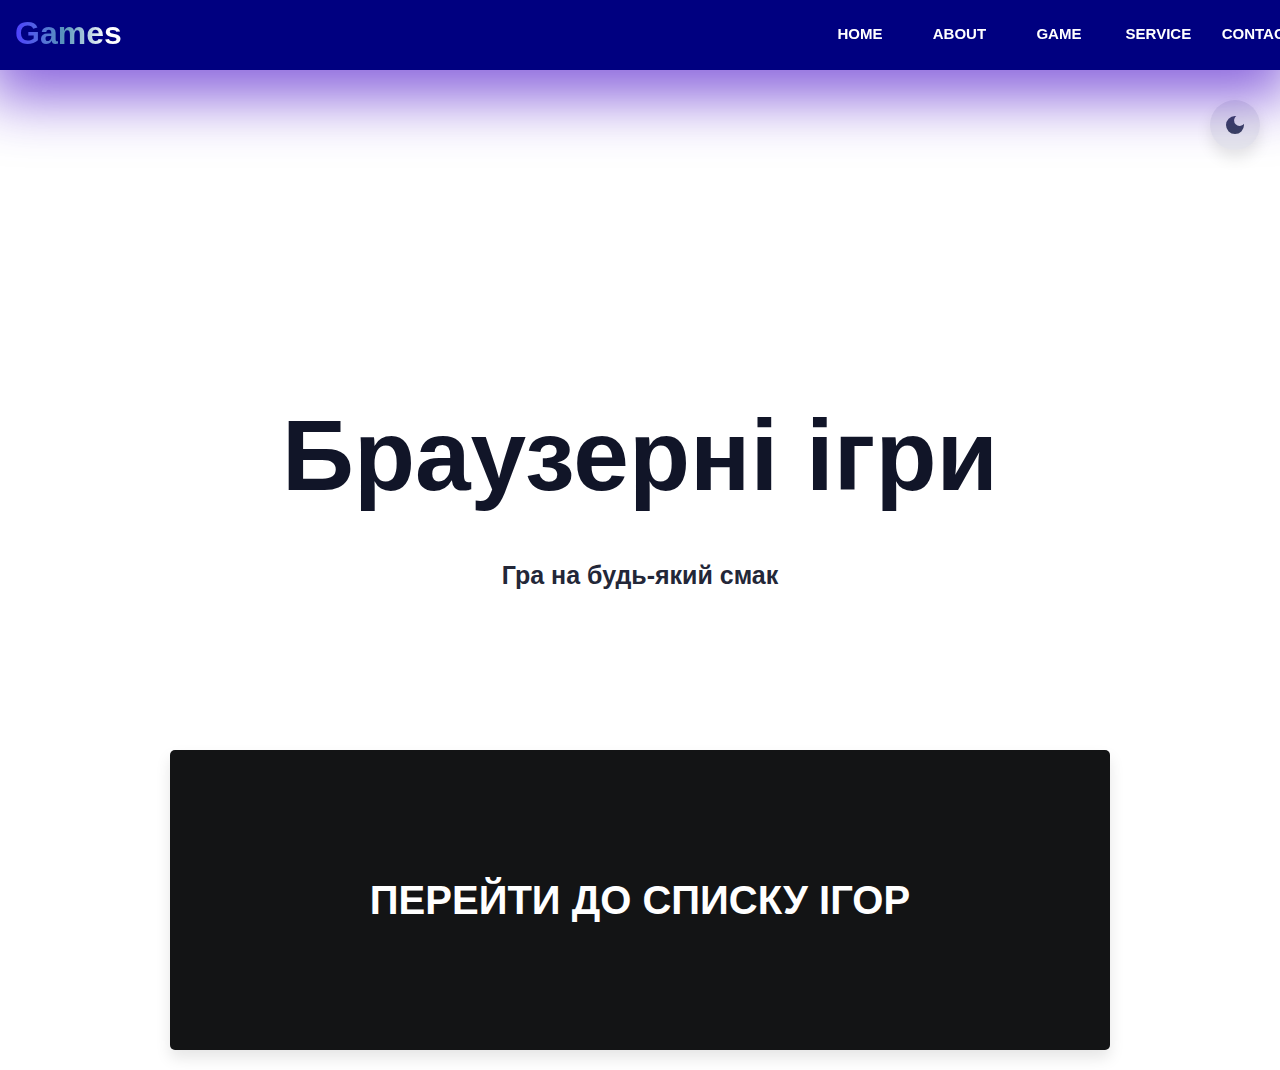
<file: Гра в пари/index.html>
<!DOCTYPE html>
<html lang="uk">

<head>
  <meta charset="UTF-8">
  <meta name="viewport" content="width=device-width, initial-scale=1.0">
  <title>Браузерні ігри</title>
  <link rel="stylesheet" href="style.css">
  <script type="text/javascript" src="darkmode.js" defer></script>
</head>
<body>
  <header>
    <button id="theme-switch">
      <svg xmlns="http://www.w3.org/2000/svg" height="24px" viewBox="0 -960 960 960" width="24px"><path d="M480-120q-150 0-255-105T120-480q0-150 105-255t255-105q14 0 27.5 1t26.5 3q-41 29-65.5 75.5T444-660q0 90 63 153t153 63q55 0 101-24.5t75-65.5q2 13 3 26.5t1 27.5q0 150-105 255T480-120Z"/></svg>
      <svg xmlns="http://www.w3.org/2000/svg" height="24px" viewBox="0 -960 960 960" width="24px"><path d="M480-280q-83 0-141.5-58.5T280-480q0-83 58.5-141.5T480-680q83 0 141.5 58.5T680-480q0 83-58.5 141.5T480-280ZM200-440H40v-80h160v80Zm720 0H760v-80h160v80ZM440-760v-160h80v160h-80Zm0 720v-160h80v160h-80ZM256-650l-101-97 57-59 96 100-52 56Zm492 496-97-101 53-55 101 97-57 59Zm-98-550 97-101 59 57-100 96-56-52ZM154-212l101-97 55 53-97 101-59-57Z"/></svg>
    </button>
</header>
</body>
</html>
  <style>
body {
    margin: 0;
    font-family: Arial, sans-serif;
    display: flex;
    flex-direction: column;
    min-height: 100vh;
  }

  header, footer {
   
   
    min-height: 30vh;
    flex: 1;
  display: flex;
  flex-direction: column;
  justify-content: center; /* вертикальне центрування */
  align-items: center;     /* горизонтальне центрування */
  padding: 20px;
  text-align: center;
  font-weight: bold; font-size: 50px;
  line-height: 2;
  }

  main {
    flex: 1;
    padding: 20px;
    text-align: center;
    font-weight: bold; font-size: 20px;
    color: white;
    line-height: 1.6; margin: 10px 0 0;
  }

  button {
    padding: 1px 200px;
    height: 300px;
    font-size: 16px;
    margin-top: 100px;
    cursor: pointer;
    border: none;
    background-color: #131415;
    color: white;
    border-radius: 5px;
    font-weight: bold; font-size: 40px;

  }

  @media (max-width: 600px) {
    header, footer {
      font-size: 14px;
    }

    button {
      width: 100%;
    }
  }

    #gameList {
      margin-top: 30px;
      display: none;
      position: relative;
      height: 70px;
      padding: 20px;
      text-align: center;
      font-weight: bold; font-size: 50px;
      line-height: 2;

    }

    #gameList ul {
      list-style-type: none;
      padding: 0;
      font-size: 24px;
    }

    #gameList li {
      margin: 15px 0;
    }

    #gameList a {
      color: #0044ff;
      text-decoration: none;
      padding: 20px;
      text-align: center;
      font-weight: bold; font-size: 30px;
      line-height: 2;
    }

    #gameList a:hover {
      text-decoration: underline;
    }

    @media (max-width: 600px) {
      header, footer {
        font-size: 20px;
      }

      button {
        width: 100%;
      }
    }
  </style>


<body>

  <header>
    <h1>Браузерні ігри</h1>
    <p style="font-weight: bold; font-size: 25px; line-height: 0; margin: 20px 0 0;">Гра на будь-який смак</p>
  </header>

  <main>
    <button onclick="showGames()">Перейти до списку ігор</button>

    <div id="gameList">
      <ol>
        <ol><a href="document.html" target="_blank">🎮 Гра в пари</a></ol>
        <ol><a href="" target="_blank">🧠 Динозаврик</a></ol>
        <ol><a href="in.html" target="_blank">🧩 Хрестики-нолики</a></ol>
        <ol><a href="" target="_blank">🕹️ Тетріс</a></ol>
        <ol><a href="c.html" target="_blank">🚀 Змійка</a></ol>
      </ol>
    </div>
  </main>

  <script>
    function showGames() {
      document.getElementById("gameList").style.display = "block";
    }
    function showGames() {
    const list = document.getElementById("gameList");

    // Перемикає display між 'block' і 'none'
    if (list.style.display === "block") {
      list.style.display = "none";
    } else {
      list.style.display = "block";
    }
  }
  </script>
</body>
<body>
<div class="navigation">
  <h1>Games</h1>
  <ul>
    <li><a href="">Home</a></li>
    <li><a href="">About</a></li>
    <li><a href="">Game</a></li>
    <li><a href="">Service</a></li>
    <li><a href="">Contact</a></li>
  </ul>
</div>
<div class="content">

</div>
</body>
</file>
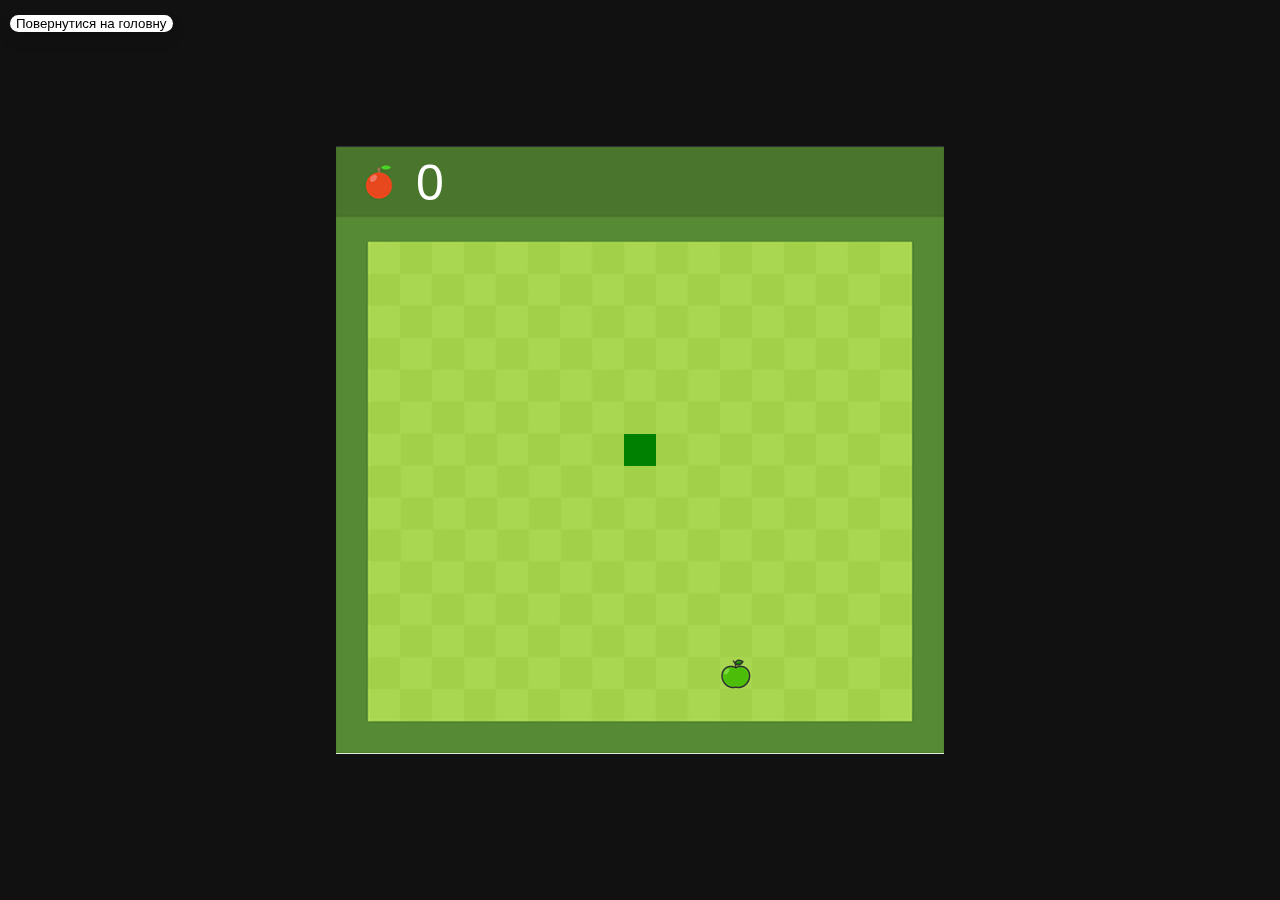
<file: Гра в пари/c.html>
<!DOCTYPE html>
  <html lang="ru">
  <head>
    <meta charset="UTF-8">
    <meta name="viewport" content="width=device-width, initial-scale=1.0">
    <meta http-equiv="X-UA-Compatible" content="ie=edge">
    <title>Игра на JavaScript</title>
    <button onclick="window.open('index.html', '_blank')" class = "button">Повернутися на головну</button>
    <link rel="stylesheet" href="css/styles.css">
  </head>
  <body>
  <canvas id="game" width="608" height="608";></canvas>
  <script src="js/g.js"></script>
  </body>
  </html>
</file>
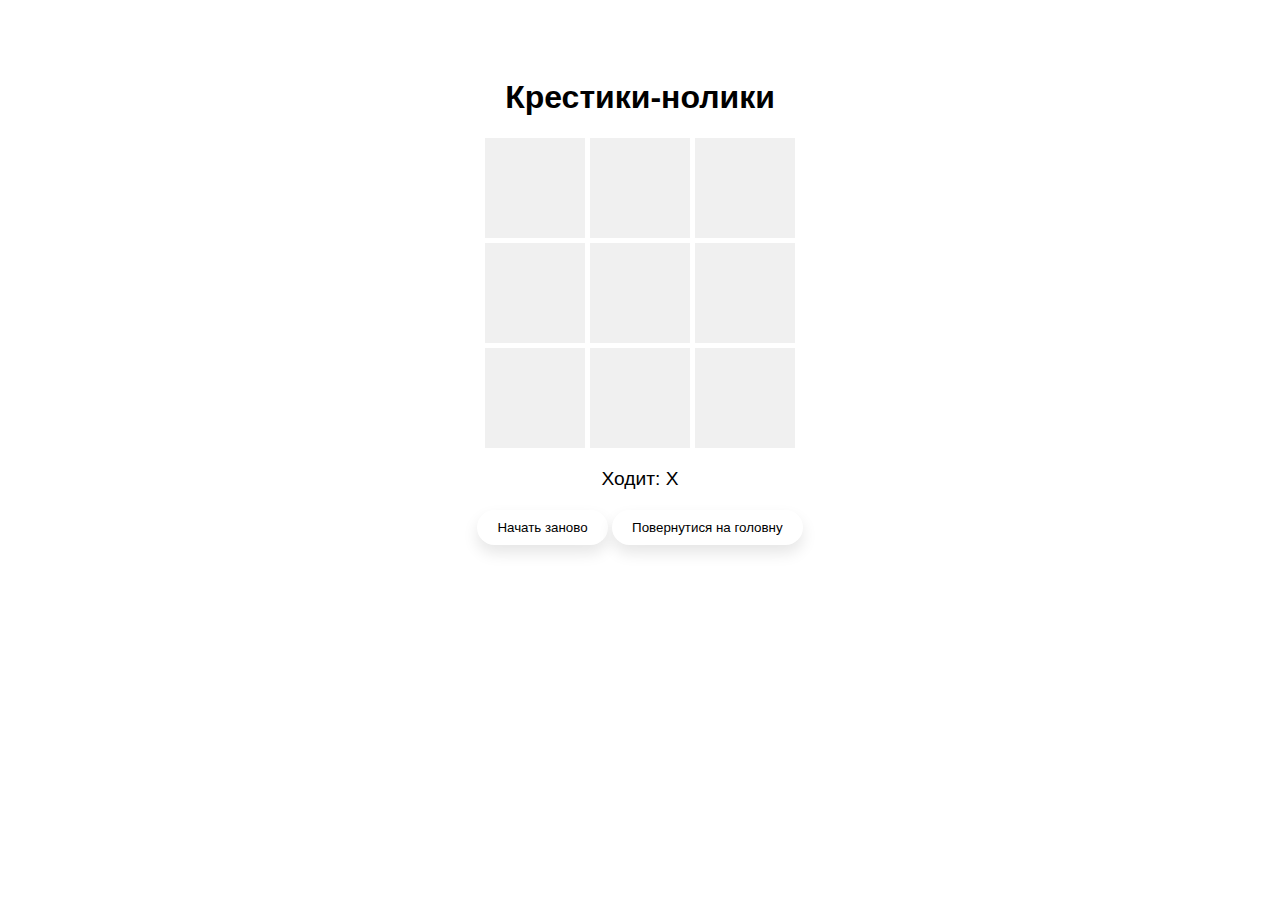
<file: Гра в пари/in.html>
<!DOCTYPE html>
<html lang="ru">
<head>
  <meta charset="UTF-8">
  <title>Крестики-нолики</title>
</head>
<body>
  <h1>Крестики-нолики</h1>
  <div class="board" id="board"></div>
  <div id="status">Ходит: X</div>
  <button onclick="restartGame()">Начать заново</button>
   <button onclick="window.open('index.html', '_blank')" class = "button">Повернутися на головну</button>
</body>
<style>
      body {
      font-family: sans-serif;
      text-align: center;
      padding-top: 50px;
    }
    .board {
      display: grid;
      grid-template-columns: repeat(3, 100px);
      gap: 5px;
      justify-content: center;
    }
    .cell {
      width: 100px;
      height: 100px;
      font-size: 2em;
      background-color: #f0f0f0;
      display: flex;
      align-items: center;
      justify-content: center;
      cursor: pointer;
    }
    .cell:hover {
      background-color: #e0e0e0;
    }
    #status {
      margin-top: 20px;
      font-size: 1.2em;
    }
    button {
      margin-top: 20px;
      padding: 10px 20px;
    }
    button {
      color: #000;
      background-color: #fff;
      border: none;
      border-radius: 45px;
      box-shadow: 0px 8px 15px rgba(0,0,0,0.1);
      transition: all 0.3s ease 0s;
      cursor: pointer;
      outline: none;
      display: inline-block;

    }
    .button:hover {
      background-color: #2EE59D;
      box-shadow: 0px 15px 20px rgba(46, 229, 157, 0.4);
      color: #fff;
      transform: translateY(-7px);
      display: inline-block;
      border: none;
      border-radius: 45px;
      transition: all 0.3s ease 0s;
      cursor: pointer;
      outline: none;

    }
</style>
<script>
  
  const board = document.getElementById('board');
    const status = document.getElementById('status');
    let cells = [];
    let currentPlayer = 'X';
    let gameActive = true;

    function createBoard() {
      board.innerHTML = '';
      cells = [];
      for (let i = 0; i < 9; i++) {
        const cell = document.createElement('div');
        cell.classList.add('cell');
        cell.addEventListener('click', () => handleCellClick(i));
        board.appendChild(cell);
        cells.push(cell);
      }
      currentPlayer = 'X';
      gameActive = true;
      status.textContent = 'Ходит: X';
    }

    function handleCellClick(index) {
      if (!gameActive || cells[index].textContent !== '') return;
      cells[index].textContent = currentPlayer;
      if (checkWinner()) {
        status.textContent = `Победил: ${currentPlayer}`;
        gameActive = false;
        return;
      }
      if (cells.every(cell => cell.textContent !== '')) {
        status.textContent = 'Ничья!';
        gameActive = false;
        return;
      }
      currentPlayer = currentPlayer === 'X' ? 'O' : 'X';
      status.textContent = `Ходит: ${currentPlayer}`;
    }

    function checkWinner() {
      const combos = [
        [0,1,2], [3,4,5], [6,7,8],
        [0,3,6], [1,4,7], [2,5,8],
        [0,4,8], [2,4,6]
      ];
      return combos.some(([a,b,c]) =>
        cells[a].textContent &&
        cells[a].textContent === cells[b].textContent &&
        cells[a].textContent === cells[c].textContent
      );
    }

    function restartGame() {
      createBoard();
    }

    createBoard();
</script>
</file>
<file: Гра в пари/style.css>
:root{
    --base-color: white;
    --base-variant: #e8e9ed;
    --text-color: #111528;
    --secondary-text: #232738;
    --primary-color: #3a435d;
    --accent-color: #0071ff;
  }
  .darkmode{
    --base-color: #000000;
    --base-variant: #000000;
    --text-color: #ffffff;
    --secondary-text: #a4a5b8;
    --primary-color: #3a435d;
    --accent-color: #0071ff;
  }
  *{
    margin: 0;
    padding: 0;
  }
  html{
    font-family: Poppins;
  }
  body{
    min-height: 100vh;
    background-color: var(--base-color);
    color: var(--text-color);
  }
  header, section{
    padding: 70px min(50px, 7%);
  }
  section{
    background-color: var(--base-variant);
  }
  p{
    margin: 10px 0 20px 0;font-weight: 500;
    color: var(--secondary-text);
  }
  button{
    border: none;
    padding: .8em 2em;
    background-color: var(--primary-color);
    color: white;
    border-radius: 4px;
    font: inherit;
    text-transform: uppercase;
    font-weight: 500;
    cursor: pointer;
  }
  button1{
    border: none;
    padding: .8em 2em;
    background-color: var(--primary-color);
    color: white;
    border-radius: 4px;
    font: inherit;
    text-transform: uppercase;
    font-weight: 500;
    cursor: pointer;
  }
  .cta-button{
    background-color: var(--accent-color);
  }
  #theme-switch{
    height: 50px;
    width: 50px;
    padding: 0;
    border-radius: 50%;
    background-color: var(--base-variant);
    display: flex;
    justify-content: center;
    align-items: center;
    position: fixed;
    top: 0px;
    right: 20px;

  }
  #theme-switch svg{
    fill: var(--primary-color);
  }
  #theme-switch svg:last-child{
    display: none;
  }
  .darkmode #theme-switch svg:first-child{
    display: none;
  }
  .darkmode #theme-switch svg:last-child{
    display: block;
  }
  .wrapper{
    display: flex;
    gap: 20px;
    width: 300px;
    overflow-x: scroll;
    scroll-snap-type: x proximity;
  }
  .card{
    box-sizing: border-box;
    padding: 20px 20px;
    flex-shrink: 0;
    width: 300px;
    background-color: white;
    border-radius: 14px;
    text-size: 14px;
  }
   {
    height: 1000px;
    margin: 0;
    padding: 0;
  }
  .navigation {
    position: fixed;
    height: 70px;
    right: 0;
    left: 0;
    background-color: navy;
    box-sizing: border-box;
    -webkit-box-shadow: 0px 17px 59px 11px rgba(63, 0, 199, 0.62);
    -moz-box-shadow: 0px 17px 59px 11px rgba(63, 0, 199, 0.62);
    box-shadow: 0px 17px 59px 11px rgba(63, 0, 199, 0.62);

  }

  .navigation h1 {
    position: fixed;
    top: 0;
    left: 0;
    margin: 15px;
    font-family: Arial;
    color: #1100ff;
    background-image: -webkit-linear-gradient(
            0deg,
            #4d40ff 0%,
            #5996ba 46%,
            #ffffff 86%
    );
    background-clip: text;
    -webkit-background-clip: text;
    text-emphasis-color: transparent;
    -webkit-text-fill-color: transparent;
  }
  ul {
    position: relative;
    height: 70px;
    left: 810px;
  }
 li {
   display: inline-block;
   margin-left: 5px;
   width: 90px;
   height: 40px;
   padding-top: 25px;
   font-weight: bold;
   list-style: none;
   text-align: center;
   text-transform: uppercase;
 }
 a {
   color: white;
   font-size: 15px;
   font-family: Arial, Helvetica, sans-serif;
   text-decoration: none;
   transition: 0.5s;
 }

 a:hover {
   background-color: #a581ff5b;
   box-shadow: 0px 0px 400px 86px #a481ff;
   -webkit-box-shadow: 0px 0px 400px 86px #a481ff;
   -moz-box-shadow: 0px 0px 400px 86px #a481ff;
   text-decoration: underline white;
 }
button {
  color: #000;
  background-color: #fff;
  border: none;
  border-radius: 45px;
  box-shadow: 0px 8px 15px rgba(0,0,0,0.1);
  transition: all 0.3s ease 0s;
  cursor: pointer;
  outline: none;
  display: inline-block;

}
.button:hover {
  background-color: #2EE59D;
  box-shadow: 0px 15px 20px rgba(46, 229, 157, 0.4);
  color: #fff;
  transform: translateY(-7px);
  display: inline-block;
  border: none;
  border-radius: 45px;
  transition: all 0.3s ease 0s;
  cursor: pointer;
  outline: none;

}
</file>
<file: Гра в пари/css/styles.css>
body {
    display: flex;
    justify-content: center;
    align-items: center;
    height: 100vh;
    margin: 0;
    background: #111;
}

canvas {
    background: #000;
}
button {
    position: fixed;
    top: 15px;
    left: 10px;
    color: #000;
    background-color: #fff;
    border: none;
    border-radius: 45px;
    box-shadow: 0px 8px 15px rgba(0,0,0,0.1);
    transition: all 0.3s ease 0s;
    cursor: pointer;
    outline: none;
    display: inline-block;

}
.button:hover {
    background-color: #2EE59D;
    box-shadow: 0px 15px 20px rgba(46, 229, 157, 0.4);
    color: #fff;
    transform: translateY(-7px);
    display: inline-block;
    border: none;
    border-radius: 45px;
    transition: all 0.3s ease 0s;
    cursor: pointer;
    outline: none;

}
</file>
